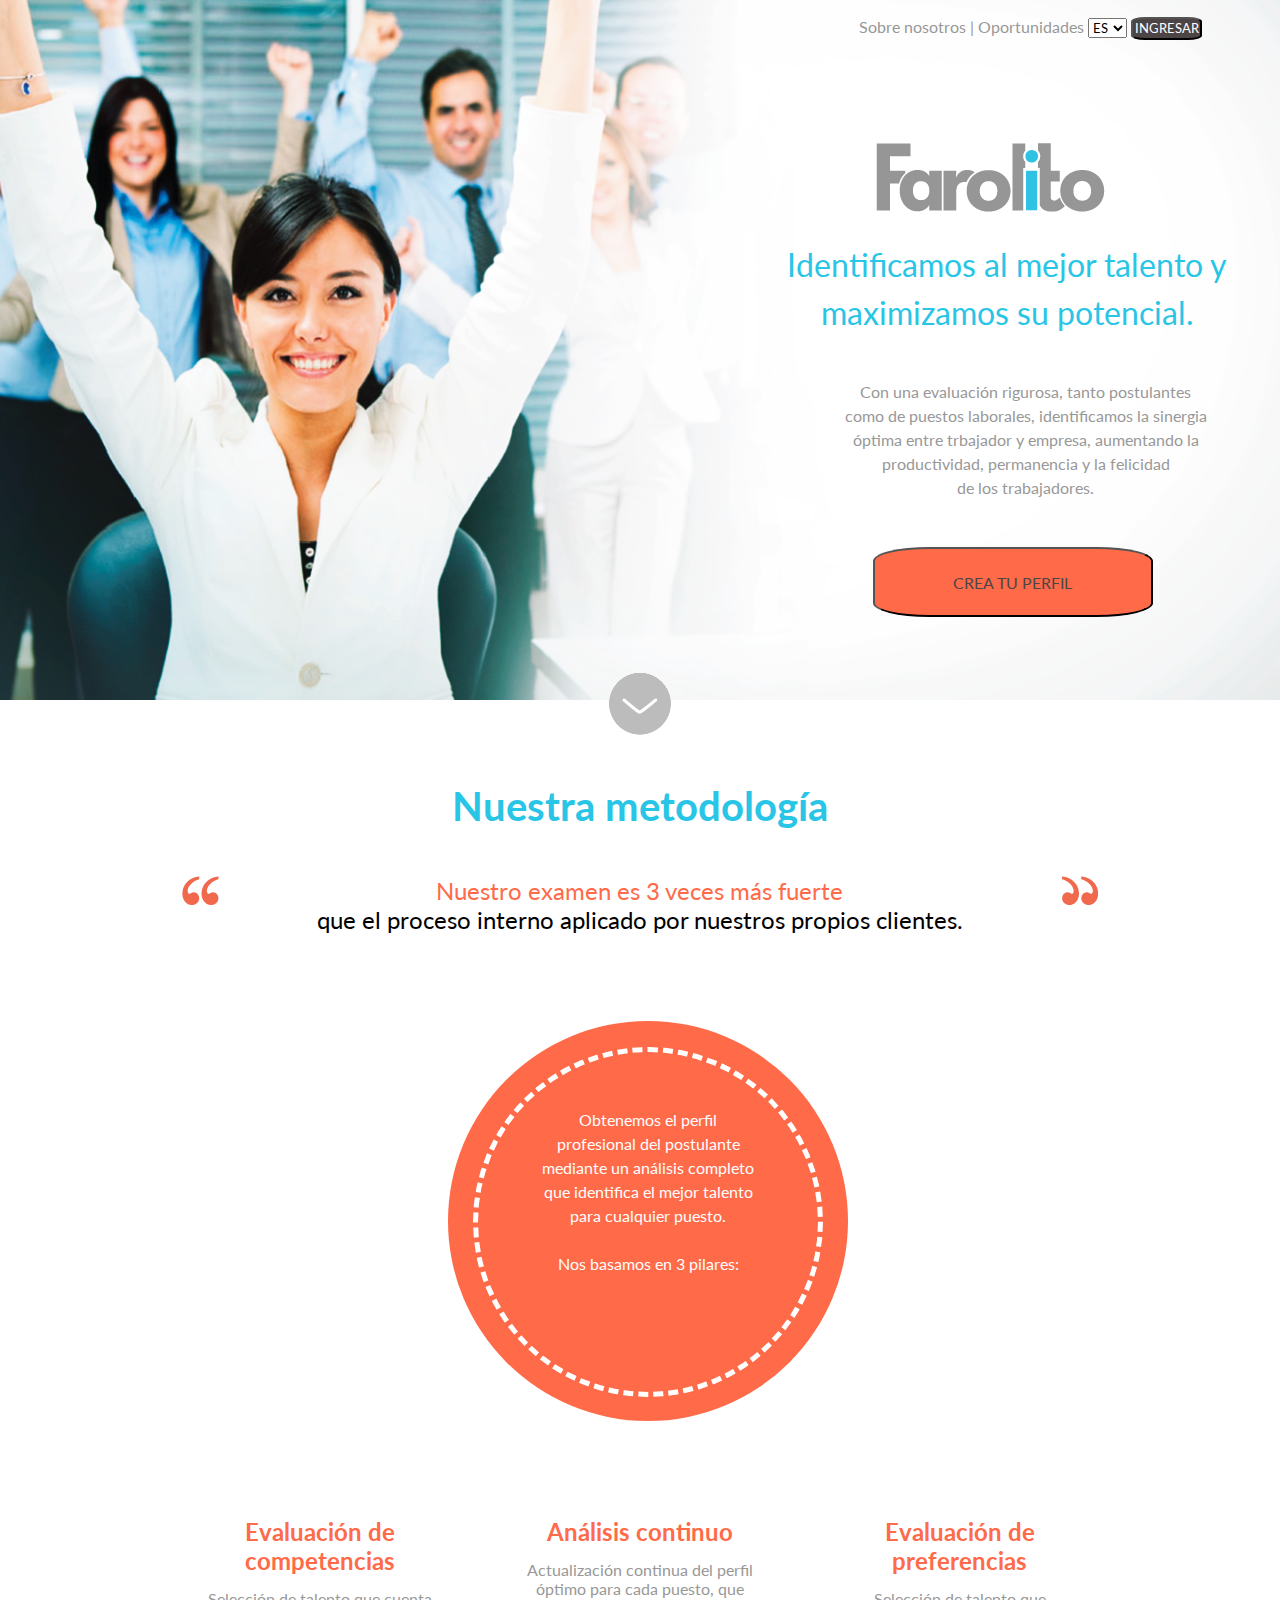
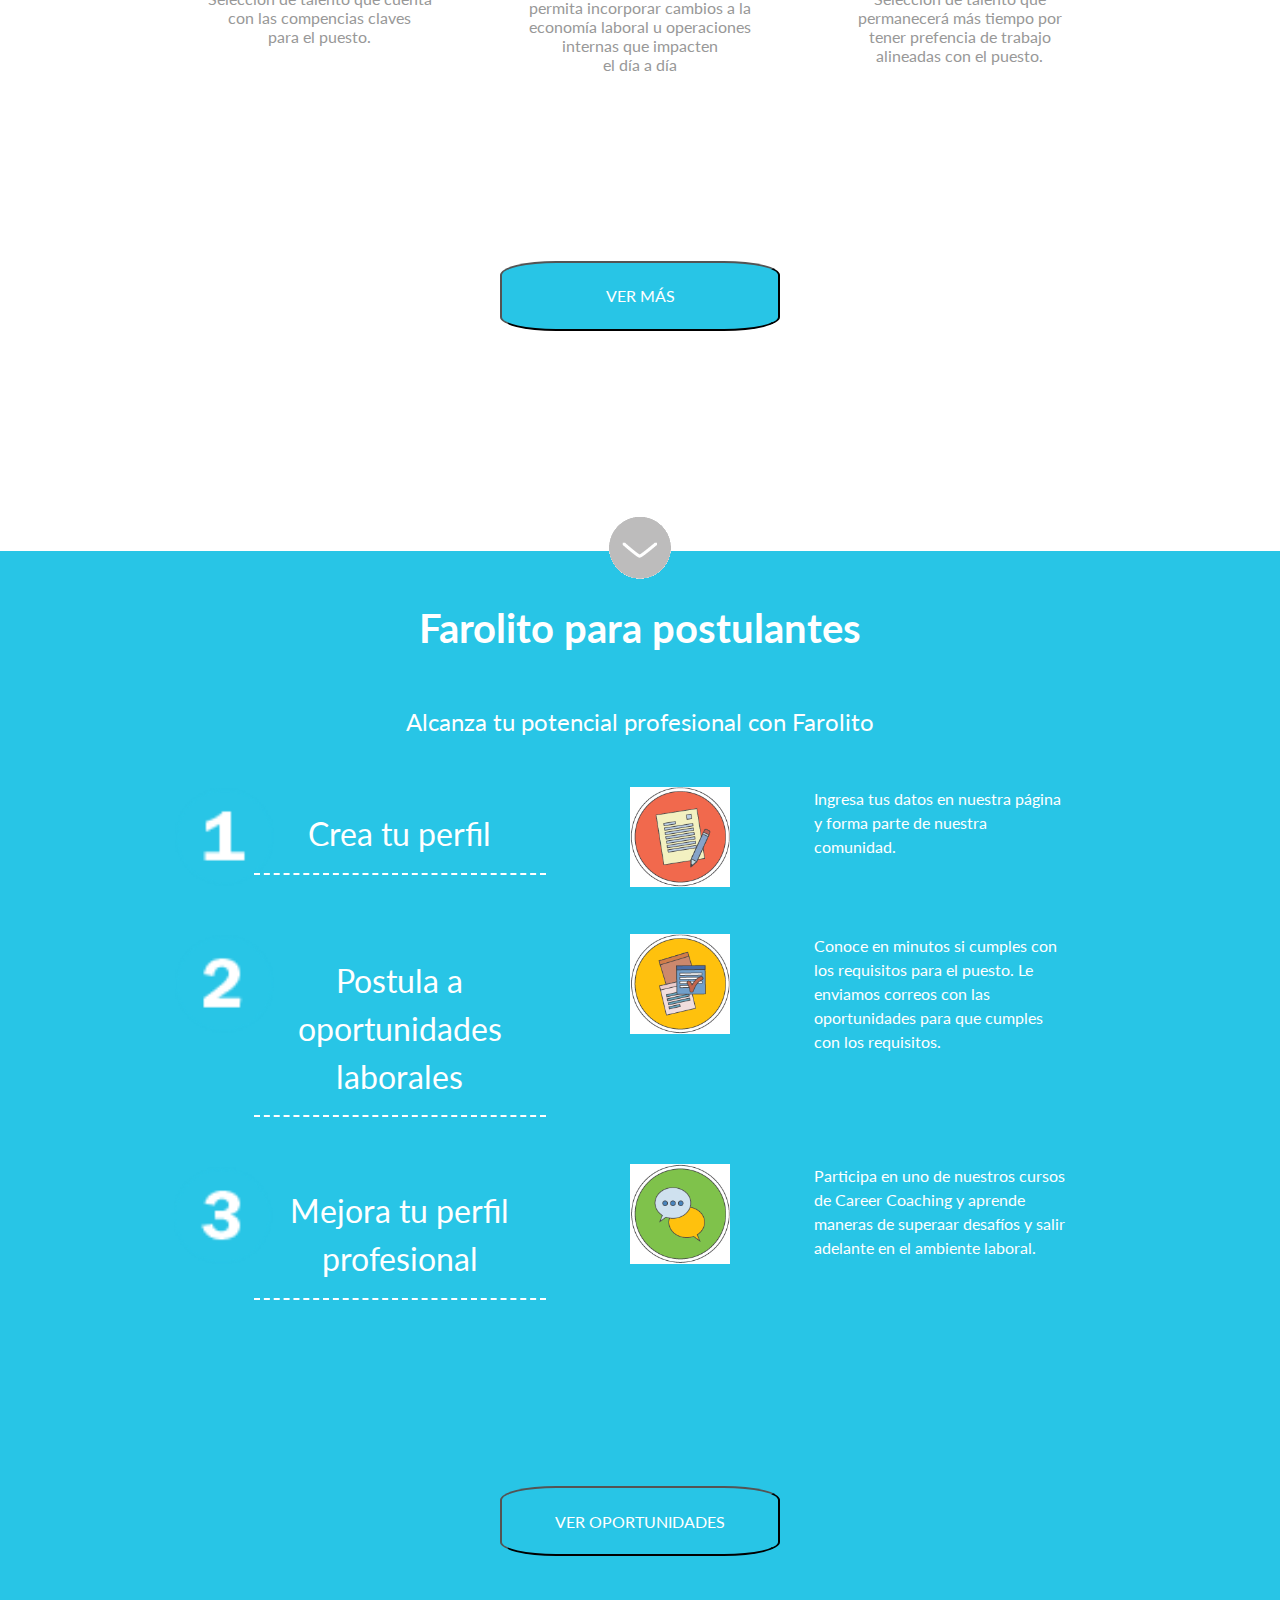
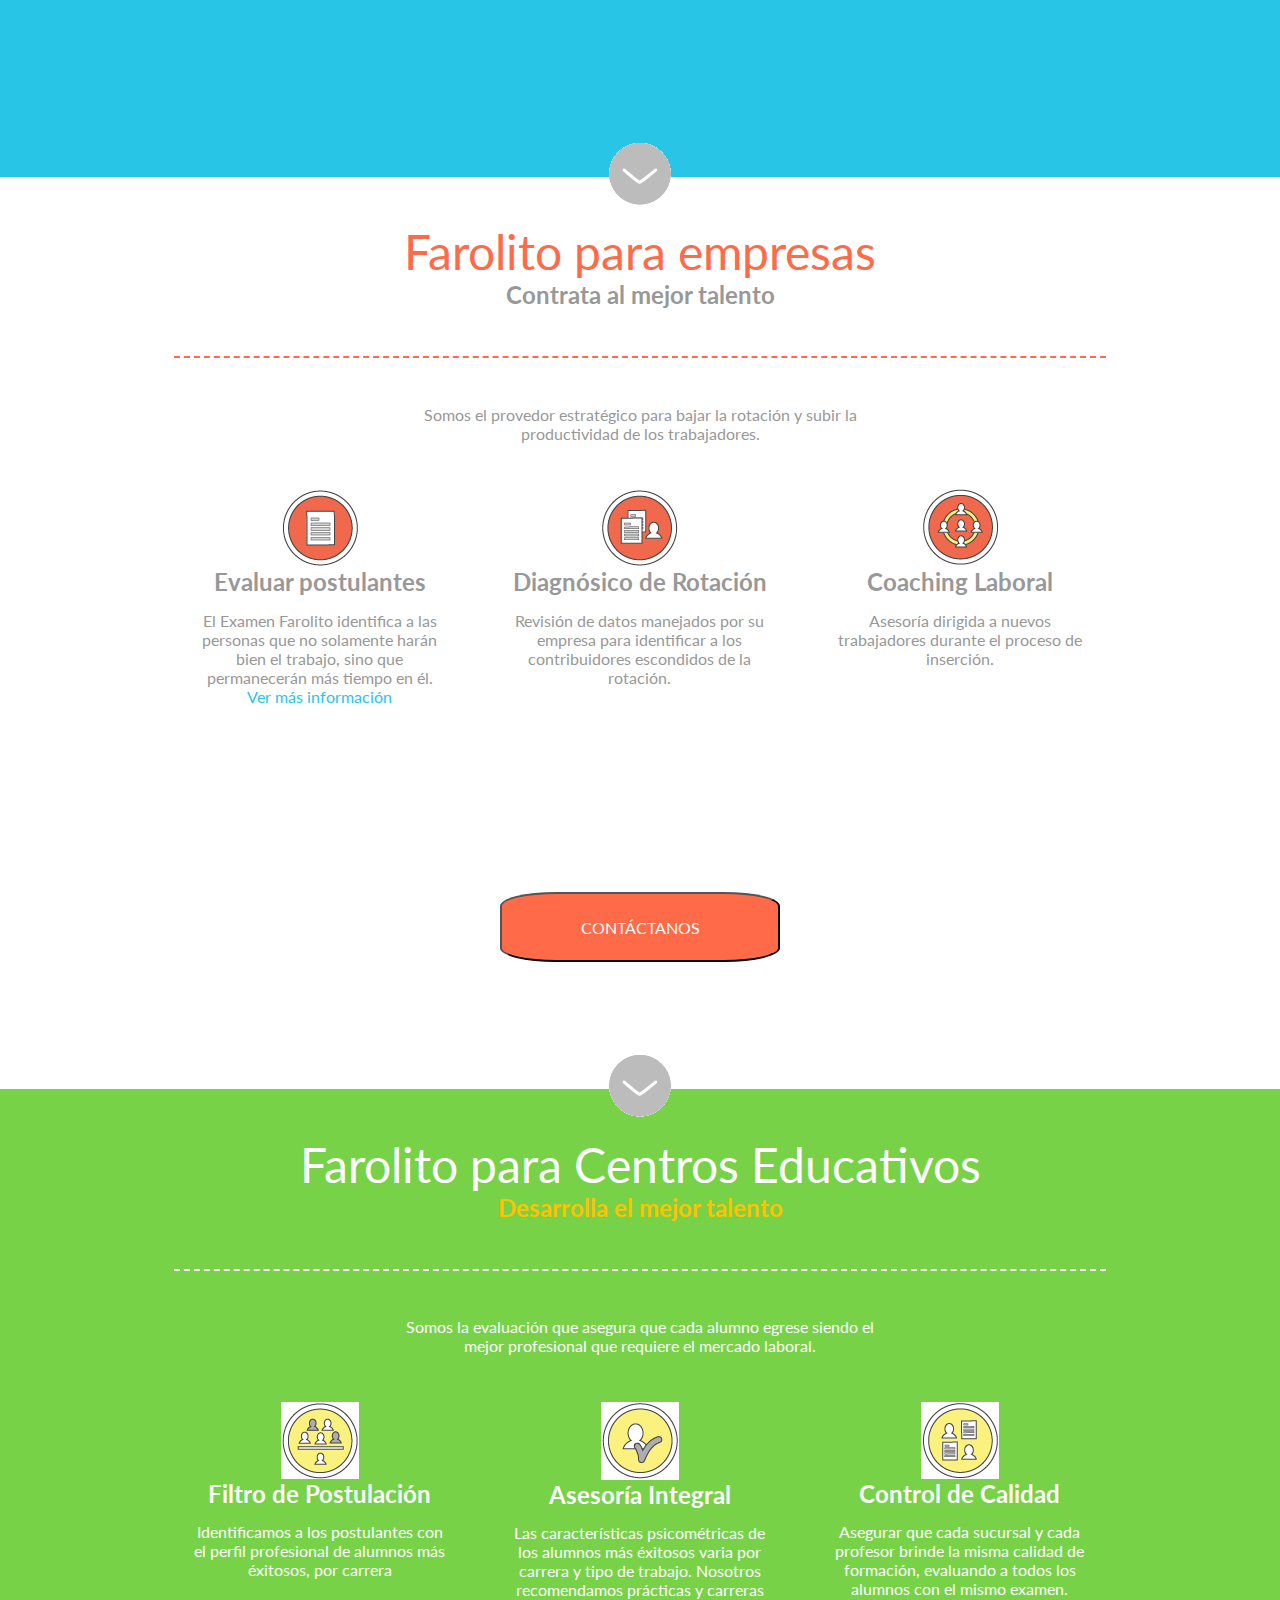
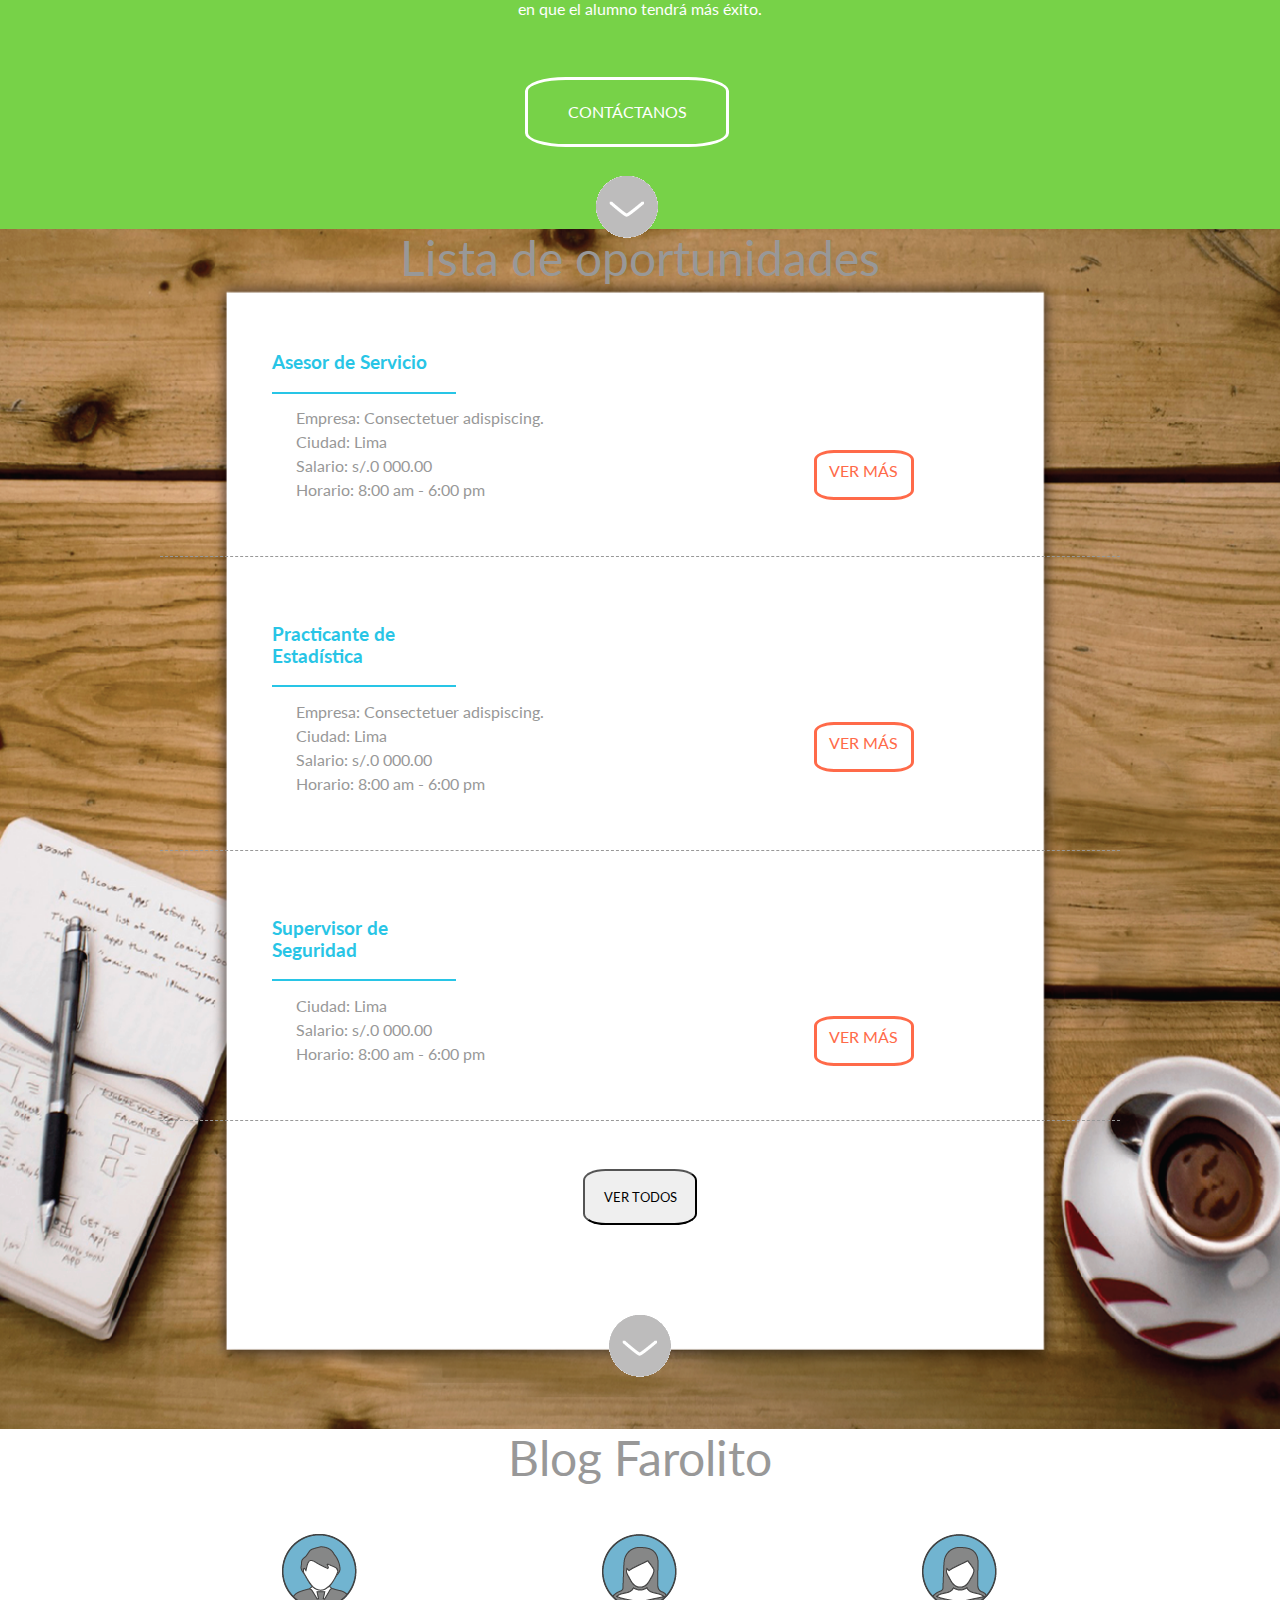
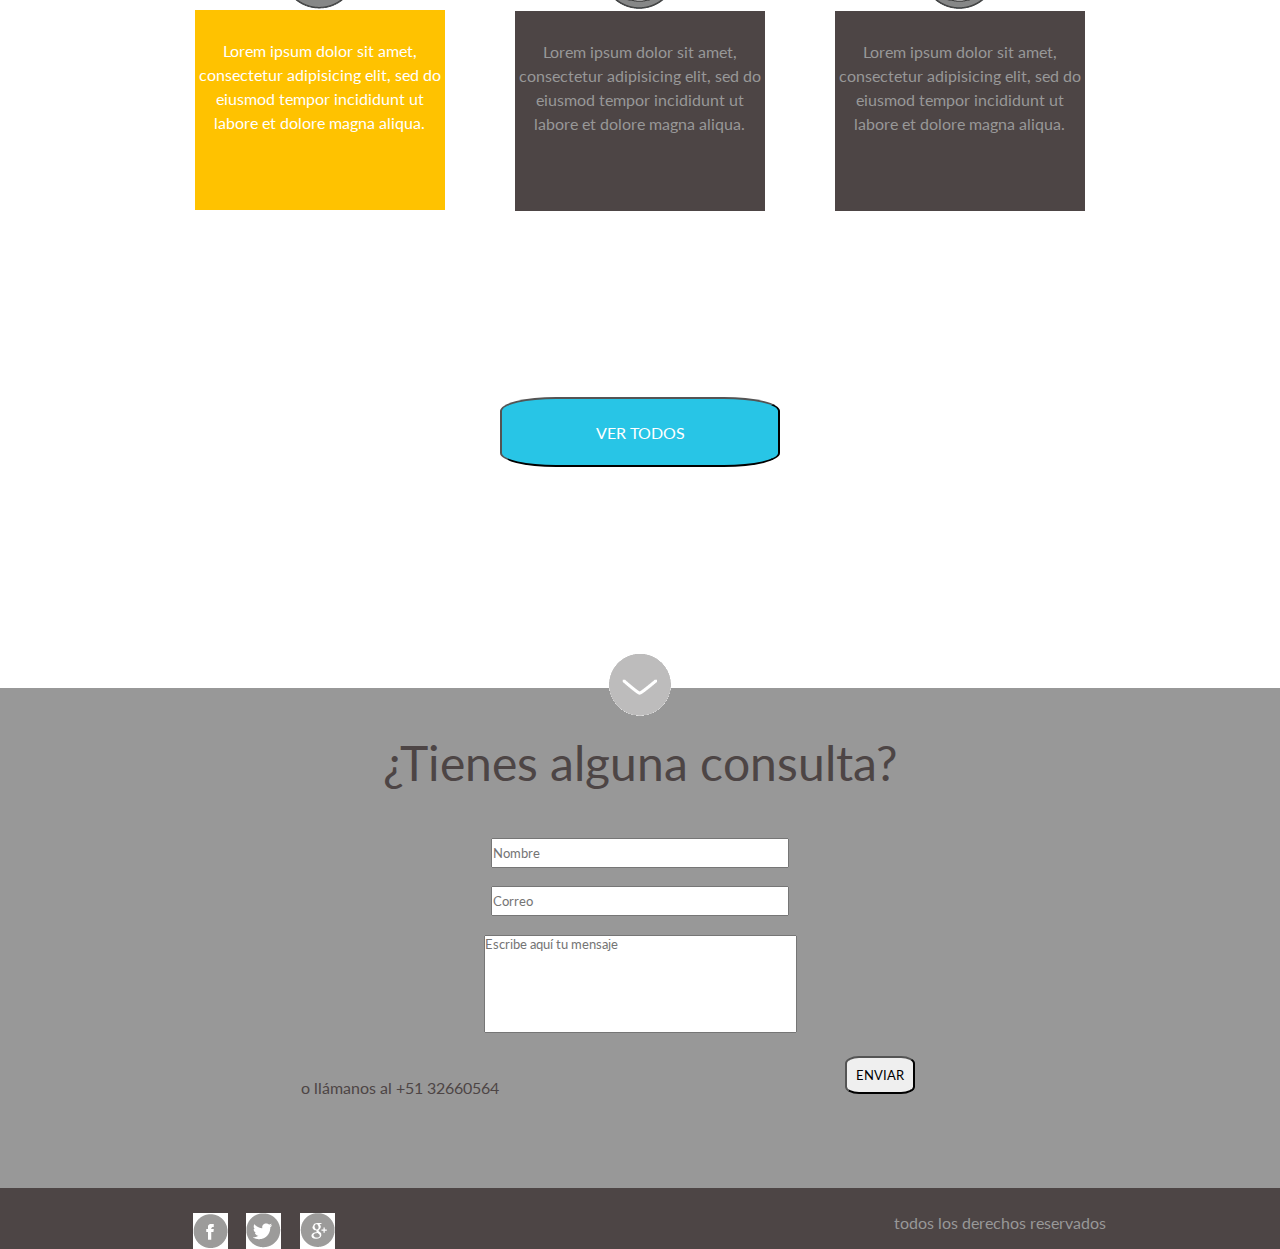
<file: index.html>
<!DOCTYPE html>
<html>
	<head>
		<meta charset="utf-8">
		<title>Farolito</title>
		<link rel="stylesheet" type="text/css" href="css/grid.css">
		<link rel="stylesheet" type="text/css" href="css/common.css">
		<link rel="stylesheet" type="text/css" href="css/index.css">
		<link href='https://fonts.googleapis.com/css?family=Lato' rel='stylesheet' type='text/css'>
	</head>
	<body>
		<header> <!--inicio-->
			<div class="container">
				<div class="row">
					<div class="col-12">
						<nav>
							<ul>
								<li>Sobre nosotros</li>
								<li>&#124</li>
								<li>Oportunidades</li>
								<li>
									<select name="idioma">
										<option>ES</option>
										<option>US</option>
									</select>
								</li>
								<li><button class="botgri">INGRESAR</button></li>
							</ul>
						</nav>
					</div>
				</div>
				<div class="row">  <!-- Logo -->
					<div class="col-12">
						<img class="logo" src="iconos/iconos-20.png">
					</div>
				</div>
				<div class="row">
					<div class="col-12">
						<p class="Celeste pazul alinearheader">Identificamos al mejor talento y <br> maximizamos su potencial.</p>
						<p class="Gris pgris alinearheader">Con una evaluación rigurosa, tanto postulantes <br> como de puestos laborales, identificamos la sinergia <br> óptima entre trbajador y empresa, aumentando la <br> productividad, permanencia y la felicidad <br> de los trabajadores.</p>
					</div>
				</div>
				<div class="row">  <!-- boton crea tu perfil -->
					<div class="col-12">
						<button class="botna"><a class="Grisoscuro" href="#"> CREA TU PERFIL</a></button>
					</div>
				</div>
				<div class="row">  <!-- Flecha -->
					<div class="col-12">
						<img class="flechita" src="iconos/flechita.png" alt="Flechita">
					</div>
				</div>
			</div>
		</header>
		<section> <!--Metodologia-->
			<div class="container">
				<div class="row">
					<div class="col-12">
						<h1 class="Celeste">Nuestra metodología</h1>
					</div>
				</div>
				<div class="row">
					<div class="col-1">
						<img src="iconos/iconos-17.png">
					</div>
					<div class="col-10">
						<p class="metodologia"><span class="Anaranjado">Nuestro examen es 3 veces más fuerte</span> <br> que el proceso interno aplicado por nuestros propios clientes.</p>
					</div>
					<div class="col-1">
						<img src="iconos/iconos-18.png">
					</div>
				</div>
				<div class="row"> <!--circulo-->
					<div class="col-12 circulo">
						<div class="borde">
							<p>Obtenemos el perfil <br> profesional del postulante <br> mediante un análisis completo <br> que identifica el mejor talento <br> para cualquier puesto.</p>
							<br>
							<p>Nos basamos en 3 pilares:</p>
						</div>
					</div>	
				</div>
				<div class="row"> <!--diagrama-->
					<div class="col-4">
						<h2 class="Anaranjado">Evaluación de <br> competencias</h2>
						<p class="Gris">Selección de talento que cuenta <br> con las compencias claves <br> para el puesto.</p>
					</div>
					<div class="col-4">
						<h2 class="Anaranjado">Análisis continuo</h2>
						<p class="Gris">Actualización continua del perfil <br> óptimo para cada puesto, que <br> permita incorporar cambios a la <br> economía laboral u operaciones <br> internas que impacten <br> el día a día</p>
					</div>
					<div class="col-4">
						<h2 class="Anaranjado">Evaluación de <br> preferencias</h2>
						<p class="Gris">Selección de talento que <br> permanecerá más tiempo por <br> tener prefencia de trabajo <br> alineadas con el puesto.</p>
					</div>
				</div>
				<div class="row">
					<div class="col-12">
						<a href="#"><button class="botazu">VER MÁS</button></a>
						<img class="flechita2" src="iconos/flechita.png">
					</div>
				</div>
			</div>
		</section>
		<section class="postulantes"> <!--postulantes-->
			<div class="container">
				<div class="row">
					<div class="col-12">
						<h1>Farolito para postulantes</h1>
						<p class="font2">Alcanza tu potencial profesional con Farolito</p>
					</div>
				</div>
				<div class="row mt5"> <!--Crea tu perfil-->
					<div class="col-1">
						<img class="num" src="iconos/iconos-31.png">
					</div>
					<div class="col-4">
						<p class="rabla font3">Crea tu perfil</p>
					</div>
					<div class="col-3">
						<img class="num" src="iconos/iconos-09.png">
					</div>
					<div class="col-4">
						<p class="izq">Ingresa tus datos en nuestra página <br> y forma parte de nuestra <br> comunidad.</p>
					</div>
				</div>
				<div class="row mt5"> <!--Postula a oportunidades-->
					<div class="col-1">
						<img class="num" src="iconos/iconos-32.png">
					</div>
					<div class="col-4">
						<p class="rabla font3">Postula a <br> oportunidades <br> laborales</p>
					</div>
					<div class="col-3">
						<img class="num" src="iconos/iconos-10.png">
					</div>
					<div class="col-4">
						<p class="izq">Conoce en minutos si cumples con<br> los requisitos para el puesto. Le<br> enviamos correos con las <br> oportunidades para que cumples <br> con los requisitos.</p>
					</div>
				</div>
				<div class="row mt5"> <!--Mejora tu perfil-->
					<div class="col-1">
						<img class="num" src="iconos/iconos-33.png">
					</div>
					<div class="col-4">
						<p class="rabla font3">Mejora tu perfil <br> profesional</p>
					</div>
					<div class="col-3">
						<img class="num" src="iconos/iconos-11.png">
					</div>
					<div class="col-4">
						<p class="izq">Participa en uno de nuestros cursos <br> de Career Coaching y aprende<br> maneras de superaar desafíos y salir <br> adelante en el ambiente laboral.</p>
					</div>
				</div>
				<div class="row">
					<div class="col-12">
						<button class="botazu">VER OPORTUNIDADES</button>
						<img class="flechita2" src="iconos/flechita.png">
					</div>
				</div>
			</div>
		</section>
		<section> <!--Para empresas-->
			<div class="container">
				<div class="row">
					<div class="col-12">
						<p class="Anaranjado font4 pt-5">Farolito para empresas</p>
					</div>
				</div>
				<div class="row">
					<div class="col-12">		
						<h2 class="Gris rana">Contrata al mejor talento</h2>
						<p class="Gris">Somos el provedor estratégico para bajar la rotación y subir la <br> productividad de los trabajadores.	</p>
					</div>
				</div>
				<div class="row mt5"> 
					<div class="col-4"> <!--Evaluar postulantes-->
						<img src="iconos/iconos-03.png">
						<h2 class="Gris">Evaluar postulantes</h2>
						<p class="Gris">El Examen Farolito identifica a las <br> personas que no solamente harán <br> bien el trabajo, sino que <br> permanecerán más tiempo en él.</p>
						<p class="Celeste">Ver más información</p>
					</div>
					<div class="col-4"> <!--Diagnostico rotación-->
						<img src="iconos/iconos-04.png">
						<h2 class="Gris">Diagnósico de Rotación</h2>
						<p class="Gris">Revisión de datos manejados por su<br> empresa para identificar a los <br> contribuidores escondidos de la <br> rotación.</p>
					</div>
					<div class="col-4"> <!--Coaching laboral-->
						<img src="iconos/iconos-05.png">
						<h2 class="Gris">Coaching Laboral</h2>
						<p class="Gris">Asesoría dirigida a nuevos <br> trabajadores durante el proceso de <br> inserción.</p>
					</div>
				</div>
				<div class="row">
					<div class="col-12">
						<a href="#"><button class="botnar">CONTÁCTANOS</button></a>
						<img class="flechita2" src="iconos/flechita.png">
					</div>
				</div>
			</div>
		</section>
		<section class="educativo"> <!--para centros educativos-->
			<div class="container">
				<div class="row">
					<div class="col-12">
						<p class="font4 pt-5">Farolito para Centros Educativos</p>
					</div>
				</div>
				<div class="row">
					<div class="col-12">
						<h2 class="Amarillo raba">Desarrolla el mejor talento</h2>
						<p>Somos la evaluación que asegura que cada alumno egrese siendo el <br> mejor profesional que requiere el mercado laboral.</p>
					</div>
				</div>
				<div class="row mt5">
					<div class="col-4"> <!--filtro de postulacion-->
						<img src="iconos/iconos-06.png">
						<h2>Filtro de Postulación</h2>
						<p>Identificamos a los postulantes con <br> el perfil profesional de alumnos más <br> éxitosos, por carrera</p>
					</div>
					<div class="col-4"> <!--asesoria integral-->
						<img src="iconos/iconos-07.png">
						<h2>Asesoría Integral</h2>
						<p>Las características psicométricas de <br> los alumnos más éxitosos varia por <br> carrera y tipo de trabajo. Nosotros <br> recomendamos prácticas y carreras <br> en que el alumno tendrá más éxito.</p>
					</div>
					<div class="col-4"> <!--control de calidad-->
						<img src="iconos/iconos-08.png">
						<h2>Control de Calidad</h2>
						<p>Asegurar que cada sucursal y cada <br> profesor brinde la misma calidad de<br> formación, evaluando a todos los <br> alumnos con el mismo examen.</p>
					</div>
				</div>
				<div class="row">
					<div class="col-4 botflecha">
						<button class="botbla">CONTÁCTANOS</button>
						<img class="flechita2" src="iconos/flechita.png">
					</div>
				</div>
			</div>
		</section>
		<section class="oportunidades"> <!--lista de oportunidades-->
			<div class="container">
				<div class="row">
					<div class="col-12">
						<p class="Gris font4 pt-10 mb5">Lista de oportunidades</p>
					</div>
				</div>
				<div class="row">
					<div class="col-8"> <!--asesor de servicios-->
						<h3 class="Celeste razu" pd-0>Asesor de Servicio</h3>
						<p class="oferta">Empresa: Consectetuer adispiscing. <br> Ciudad: Lima <br> Salario: s/.0 000.00 <br> Horario: 8:00 am - 6:00 pm</p>
					</div>
					<div class="col-4">
						<p class="cuana">VER MÁS</p>
					</div>
				</div>
				<div class="row">
					<div class="col-12 ragris"></div>
				</div>
				<div class="row">
					<div class="col-8"> <!--practicante-->
						<h3 class="Celeste razu">Practicante de Estadística</h3>
						<p class="oferta">Empresa: Consectetuer adispiscing. <br> Ciudad: Lima <br> Salario: s/.0 000.00 <br> Horario: 8:00 am - 6:00 pm</p>
					</div>
					<div class="col-4">
						<p class="cuana">VER MÁS</p>
					</div>
				</div>
				<div class="row">
					<div class="col-12 ragris"></div>
				</div>
				<div class="row">
					<div class="col-8"> <!--Supervisor-->
						<h3 class="Celeste razu">Supervisor de Seguridad</h3>
						<p class="oferta">Ciudad: Lima <br> Salario: s/.0 000.00 <br> Horario: 8:00 am - 6:00 pm</p>
					</div>
					<div class="col-4">
						<p class="cuana">VER MÁS</p>
					</div>
				</div>
				<div class="row">
					<div class="col-12 ragris"></div>
				</div>
				<div>
					<div class="col-12">
						<button class="mb10">VER TODOS</button>
						<img src="iconos/flechita.png">
					</div>
				</div>
			</div>
		</section>
		<section> <!--blog-->
			<div class="container">
				<div class="row">
					<div class="col-12">
						<p class="Gris font4 pb-5">Blog Farolito</p>
					</div>
				</div>
				<div class="row">
					<div class="col-4">
						<img src="iconos/iconos-22.png" alt="icono22">
						<p class="cuama">Lorem ipsum dolor sit amet, consectetur adipisicing elit, sed do eiusmod
						tempor incididunt ut labore et dolore magna aliqua.</p>
					</div>
					<div class="col-4">
						<img src="iconos/iconos-23.png" alt="icono23">
						<p class="cuagri">Lorem ipsum dolor sit amet, consectetur adipisicing elit, sed do eiusmod
						tempor incididunt ut labore et dolore magna aliqua.</p>
					</div>
					<div class="col-4">
						<img src="iconos/iconos-23.png" alt="icono23">
						<p class="cuagri">Lorem ipsum dolor sit amet, consectetur adipisicing elit, sed do eiusmod
						tempor incididunt ut labore et dolore magna aliqua.</p>
					</div>
				</div>
				<div class="row">
					<div class="col-12">
						<button class="botazu">VER TODOS</button>
						<img class="flechita2" src="iconos/flechita.png">
					</div>
				</div>
			</div>
		</section>
		<section class="consulta"> <!--consulta-->
			<div class="container">
				<div class=row>
					<div class="col-12">
						<p class="font4 pt-5 pb-5">¿Tienes alguna consulta?</p>
					</div>
				</div>
				<div class="row">
					<div class="col-12">
						<form>
							<div>
								<label><input class="mbformulario" type="text" placeholder="Nombre"></label>
							</div>
							<div>
								<labe"> <input class="mbformulario" type="text" placeholder="Correo"></label>
							</div>
							<div>	
								<label> <textarea rows="6" cols="40" placeholder="Escribe aquí tu mensaje"></textarea></label>
							</div>
						</form>
					</div>
				</div>
				<div class="row">
					<div class="col-6">
						<p class="mt10">o llámanos al +51 32660564</p>
					</div>
					<div class="col-6">
						<button class="mt5 izq">ENVIAR</button>
					</div>
				</div>	
			</div>
		</section>
		<footer> 
			<div class="container">
				<div class="row">
					<div class="col-12">
						<div class="izq">
							<img class="redes" src="iconos/iconos-12.png">
							<img class="redes" src="iconos/iconos-13.png">
							<img class="redes" src="iconos/iconos-14.png">
						</div>
						<p class="der">todos los derechos reservados</p>	
					</div>
				</div>
			</div>
		</footer>
	</body>
</html>
</file>
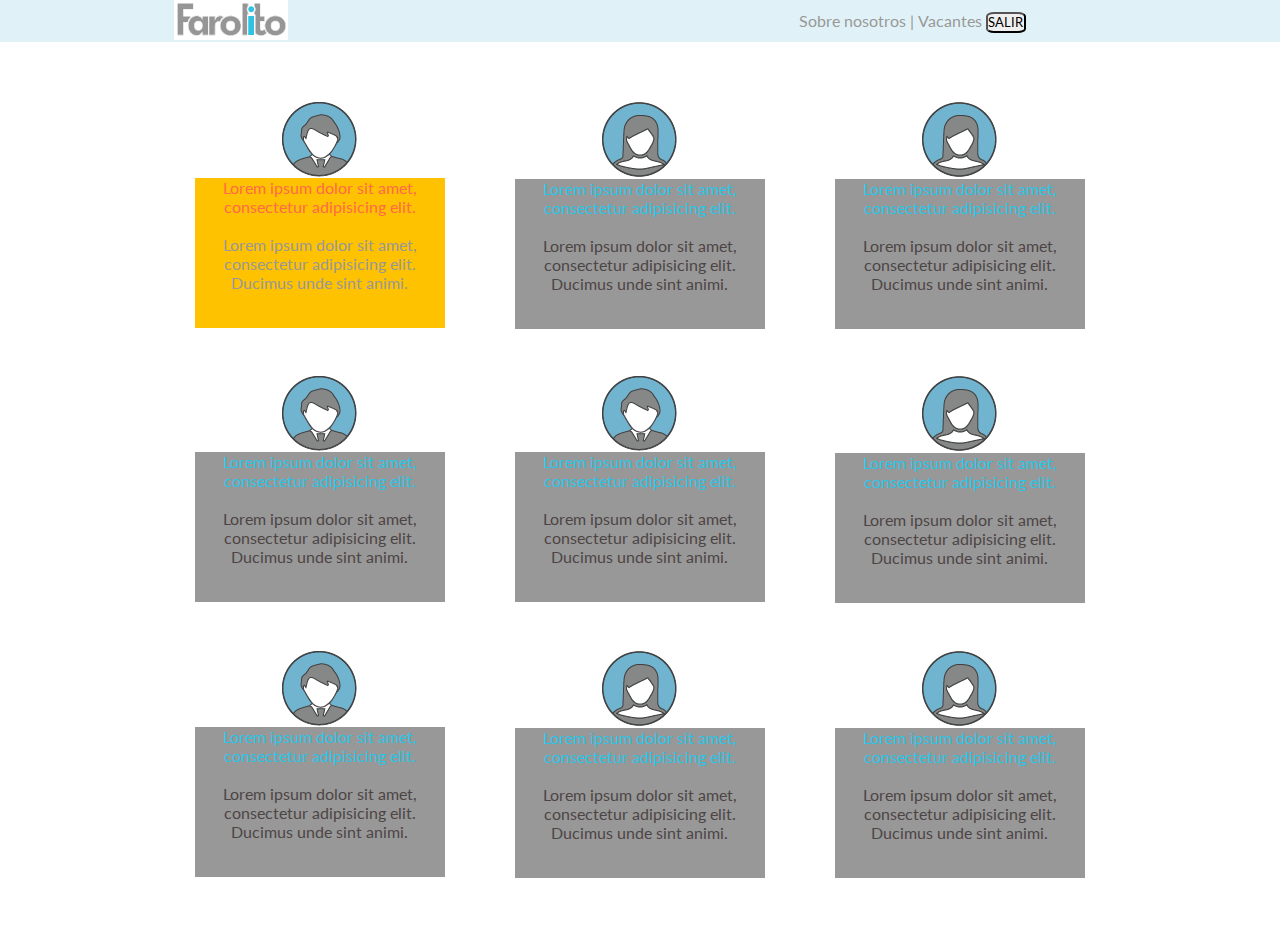
<file: blog.html>
<!DOCTYPE html>
	<html>
	<head>
		<meta charset="utf-8">
		<title></title>
		<link rel="stylesheet" type="text/css" href="css/grid.css">
		<link rel="stylesheet" type="text/css" href="css/common.css">
		<link rel="stylesheet" type="text/css" href="css/blog.css">
		<link href='https://fonts.googleapis.com/css?family=Lato' rel='stylesheet' type='text/css'>
	</head>
	<body>
		<header class="azulheader">
			<div class="container">
				<div class="row">
					<div class="col-6">
						<img class="logofarolito" src="iconos/iconos-21.png" alt="icono">
					</div>
					<div class="col-6">
						<nav>
							<ul class="ultodos">
								<li class="iltodos">Sobre nosotros</li>
								<li class="iltodos">&#124</li>
								<li class="iltodos">Vacantes</li>
								<li class="iltodos">
									<a href="#"><button>SALIR</button></a>
								</li>
							</ul>
						</nav>
					</div>
				</div>
			</div>
		</header>
		<section>
			<div class="container">
				<div class="row mt5 mb5">
					<div class="col-4">
						<img src="iconos/iconos-22.png">
						<div class="cuaama">
							<p class="Anaranjado">Lorem ipsum dolor sit amet, consectetur adipisicing elit.</p>
							<br>
							<p class="Gris">Lorem ipsum dolor sit amet, <br> consectetur adipisicing elit. <br> Ducimus unde sint animi.</p>
						</div>
					</div>
					<div class="col-4">
						<img src="iconos/iconos-23.png">
						<div class="cuagri">
							<p class="Celeste">Lorem ipsum dolor sit amet, consectetur adipisicing elit.</p>
							<br>
							<p class="Grisoscuro">Lorem ipsum dolor sit amet, <br> consectetur adipisicing elit. <br>Ducimus unde sint animi.</p>
						</div>
					</div>
					<div class="col-4">
						<img src="iconos/iconos-23.png">
						<div class="cuagri">
							<p class="Celeste">Lorem ipsum dolor sit amet, consectetur adipisicing elit.</p>
							<br>
							<p class="Grisoscuro">Lorem ipsum dolor sit amet, <br> consectetur adipisicing elit. <br>Ducimus unde sint animi.</p>
						</div>
					</div>
				</div>
				<div class="row mt5 mb5">
					<div class="col-4">
						<img src="iconos/iconos-22.png">
						<div class="cuagri">
							<p class="Celeste">Lorem ipsum dolor sit amet, consectetur adipisicing elit.</p>
							<br>
							<p class="Grisoscuro">Lorem ipsum dolor sit amet, <br> consectetur adipisicing elit. <br>Ducimus unde sint animi.</p>
						</div>
					</div>
					<div class="col-4">
						<img src="iconos/iconos-22.png">
						<div class="cuagri">
							<p class="Celeste">Lorem ipsum dolor sit amet, consectetur adipisicing elit.</p>
							<br>
							<p class="Grisoscuro">Lorem ipsum dolor sit amet, <br> consectetur adipisicing elit. <br>Ducimus unde sint animi.</p>
						</div>
					</div>
					<div class="col-4">
						<img src="iconos/iconos-23.png">
						<div class="cuagri">
							<p class="Celeste">Lorem ipsum dolor sit amet, consectetur adipisicing elit.</p>
							<br>
							<p class="Grisoscuro">Lorem ipsum dolor sit amet, <br> consectetur adipisicing elit. <br>Ducimus unde sint animi.</p>
						</div>
					</div>
				</div>
				<div class="row mt5 mb5">
					<div class="col-4">
						<img src="iconos/iconos-22.png">
						<div class="cuagri">
							<p class="Celeste">Lorem ipsum dolor sit amet, consectetur adipisicing elit.</p>
							<br>
							<p class="Grisoscuro">Lorem ipsum dolor sit amet, <br> consectetur adipisicing elit. <br>Ducimus unde sint animi.</p>
						</div>
					</div>
					<div class="col-4">
						<img src="iconos/iconos-23.png">
						<div class="cuagri">
							<p class="Celeste">Lorem ipsum dolor sit amet, consectetur adipisicing elit.</p>
							<br>
							<p class="Grisoscuro">Lorem ipsum dolor sit amet, <br> consectetur adipisicing elit. <br>Ducimus unde sint animi.</p>
						</div>
					</div>
					<div class="col-4">
						<img src="iconos/iconos-23.png">
						<div class="cuagri">
							<p class="Celeste">Lorem ipsum dolor sit amet, consectetur adipisicing elit.</p>
							<br>
							<p class="Grisoscuro">Lorem ipsum dolor sit amet, <br> consectetur adipisicing elit. <br>Ducimus unde sint animi.</p>
						</div>
					</div>
				</div>
			</div>
		</section>
	</body>
</html>
</file>
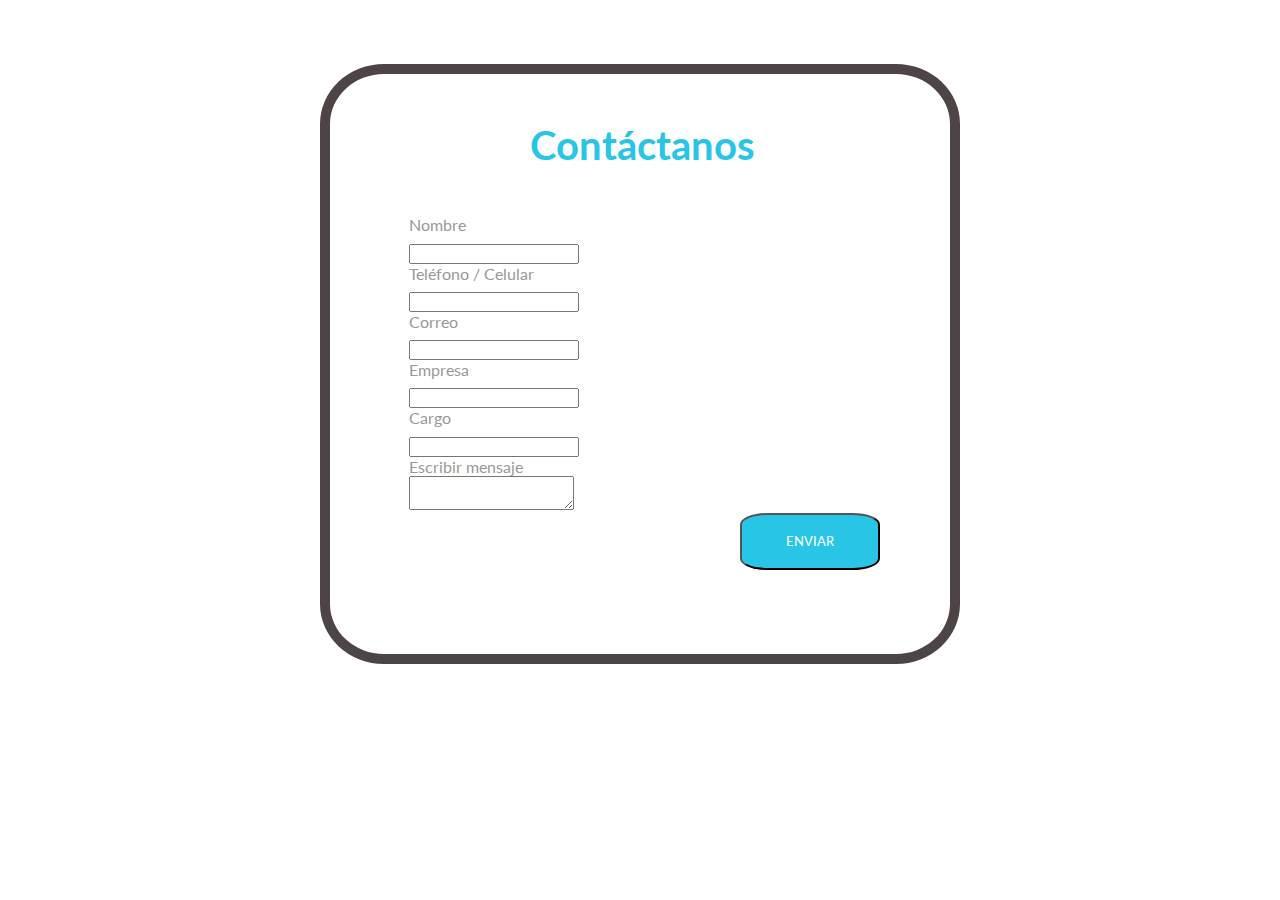
<file: contacto-empresa.html>
<!DOCTYPE html>
<html>
	<head>
		<meta charset="utf-8">
		<title></title>
		<link rel="stylesheet" type="text/css" href="css/grid.css">
		<link rel="stylesheet" type="text/css" href="css/common.css">
		<link rel="stylesheet" type="text/css" href="css/contacto.css">
		<link href='https://fonts.googleapis.com/css?family=Lato' rel='stylesheet' type='text/css'>
	</head>
	<body>
		<section class="cuadro">
			<div class="container">
				<div class="row">
					<div class="col-12 ">
						<h4 class="Celeste">Contáctanos</h4>
					</div>
				</div>
				<div class="row">
					<div class="col-12">
						<label>Nombre</label> <br>
						<input type="text">
					</div>
				</div>
				<div class="row">
					<div class="col-12">
						<label>Teléfono / Celular</label> <br>
						<input type="text">
					</div>
				</div>
				<div class="row">
					<div class="col-12">
						<label>Correo</label> <br>
						<input type="text">
					</div>
				</div>
				<div class="row">
					<div class="col-12">
						<label>Empresa</label> <br>
						<input type="text">
					</div>
				</div>
				<div class="row">
					<div class="col-12">
						<label>Cargo</label> <br>
						<input type="text">
					</div>
				</div>
				<div class="row">
					<div class="col-12">
						<label>Escribir mensaje</label> <br>
						<textarea></textarea>
					</div>
				</div>
				<div class="row">
					<div class="col-12">
						<button type="submit" class="botazu">ENVIAR</button>
					</div>
				</div>
				<br>
			</div>
		</section>
	</body>
</html>
</file>
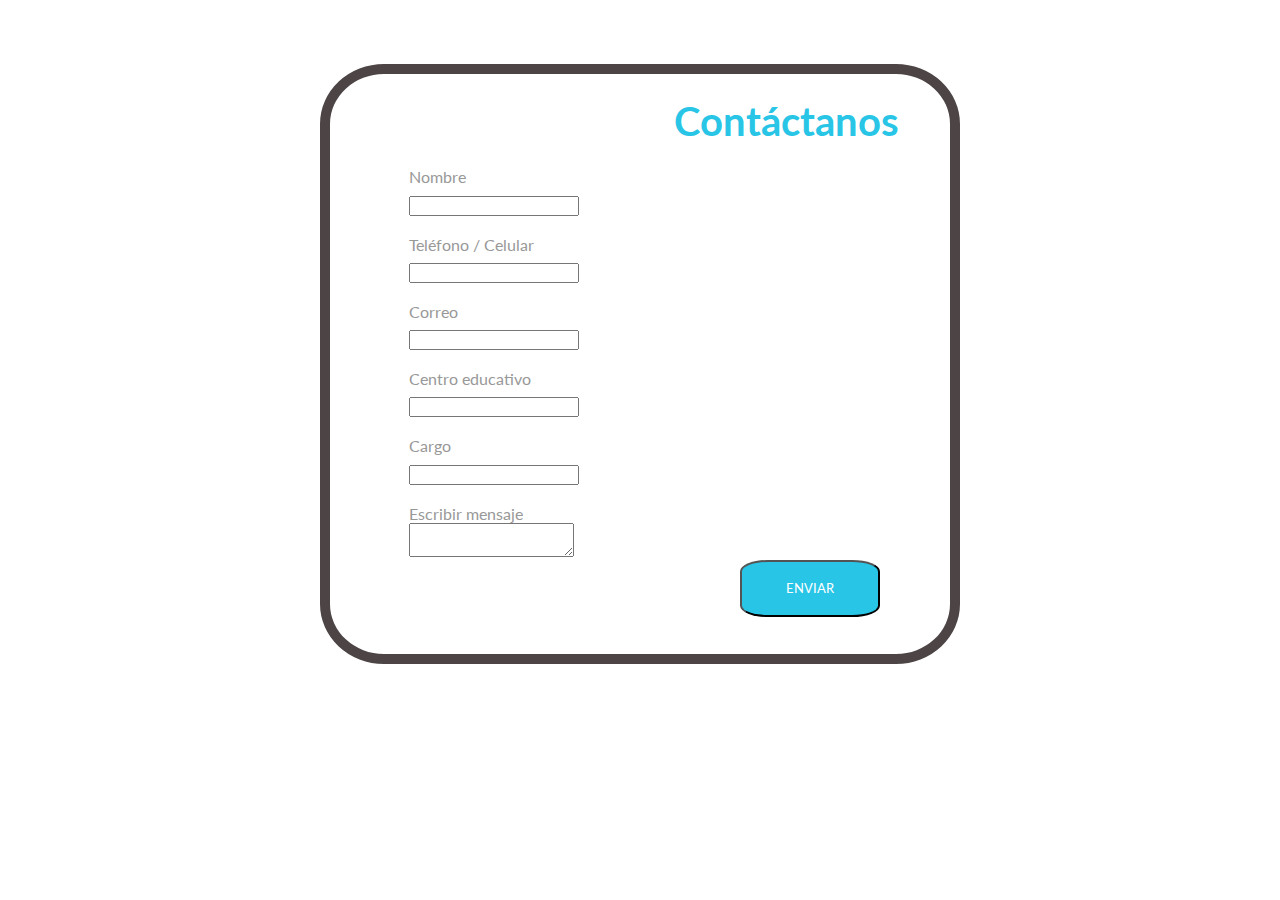
<file: contacto.html>
<!DOCTYPE html>
<html>
	<head>
		<meta charset="utf-8">
		<title></title>
		<link rel="stylesheet" type="text/css" href="css/grid.css">
		<link rel="stylesheet" type="text/css" href="css/common.css">
		<link rel="stylesheet" type="text/css" href="css/contacto.css">
		<link href='https://fonts.googleapis.com/css?family=Lato' rel='stylesheet' type='text/css'>
	</head>
	<body>
		<section class="cuadro">
			<div class="container">
				<div class="row">
					<div class="col-3"></div>
					<div class="col-6">
						<h4 class="Celeste">Contáctanos</h4>
					</div>
					<div class="col-3"></div>
				</div>
				<div class="row">
					<div class="col-12">
						<label>Nombre</label> <br>
						<input type="text">
					</div>
				</div>
				<br>
				<div class="row">
					<div class="col-12">
						<label>Teléfono / Celular</label> <br>
						<input type="text">
					</div>
				</div>
				<br>
				<div class="row">
					<div class="col-12">
						<label>Correo</label> <br>
						<input type="text">
					</div>
				</div>
				<br>
				<div class="row">
					<div class="col-12">
						<label>Centro educativo</label> <br>
						<input type="text">
					</div>
				</div>
				<br>
				<div class="row">
					<div class="col-12">
						<label>Cargo</label> <br>
						<input type="text">
					</div>
				</div>
				<br>
				<div class="row">
					<div class="col-12">
						<label>Escribir mensaje</label> <br>
						<textarea></textarea>
					</div>
				</div>
				<div class="row">
					<div class="col-12">
						<button type="submit" class="botazu">ENVIAR</button>
					</div>
				</div>
				<br>
			</div>
		</section>
	</body>
</html>
</file>
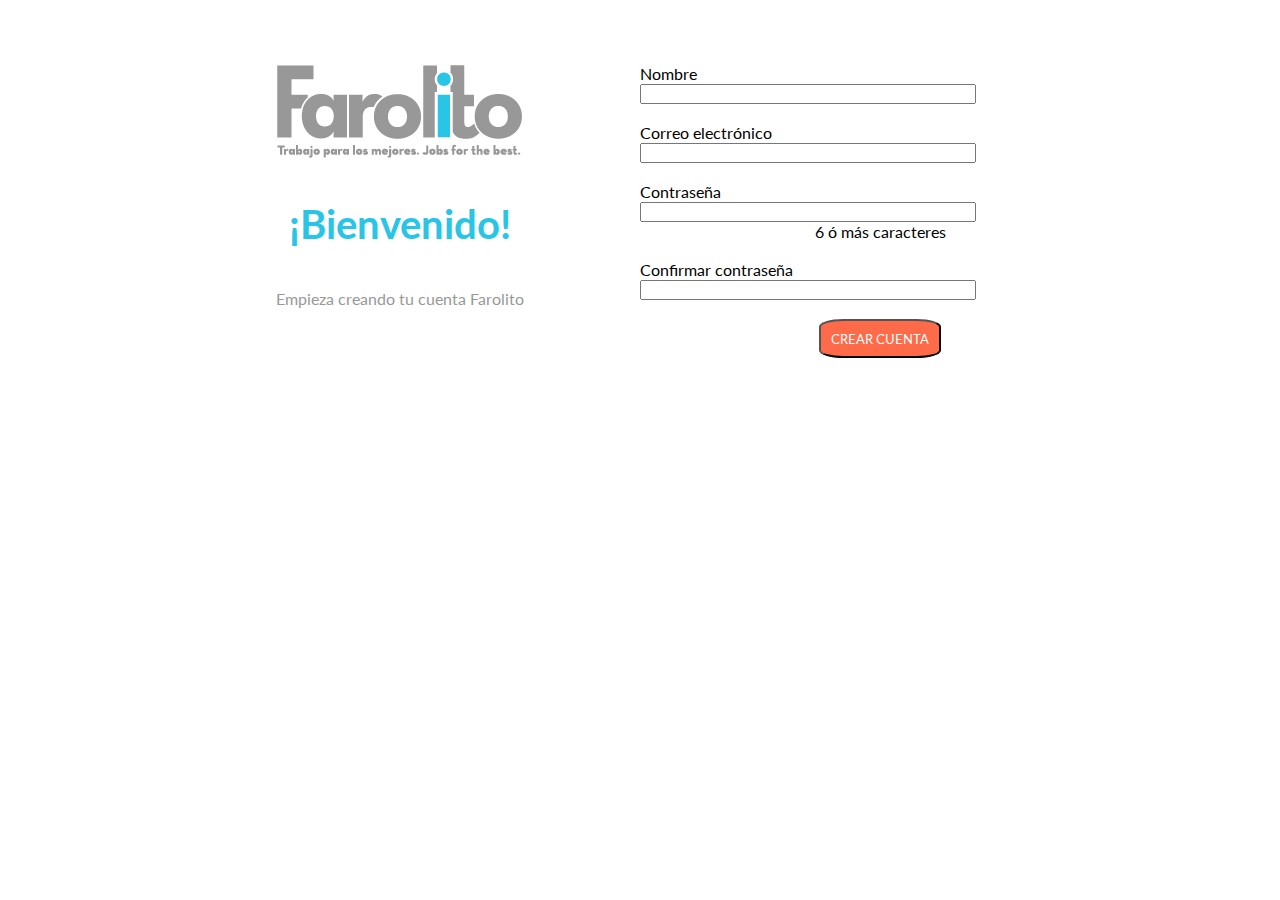
<file: crear cuenta.html>
<!DOCTYPE html>
<html>
	<head>
		<meta charset="utf-8"
		<title></title>
		<link rel="stylesheet" type="text/css" href="css/grid.css">
		<link rel="stylesheet" type="text/css" href="css/common.css">
		<link rel="stylesheet" type="text/css" href="css/crear cuenta.css">
		<link href='https://fonts.googleapis.com/css?family=Lato' rel='stylesheet' type='text/css'>
	</head>
	<body>
		<section>
			<div class="container cuadro">
				<div class="row">
					<div class="col-6">
						<img src="iconos/logo-slogan.png">
						<br>
						<h1 class="Celeste">¡Bienvenido!</h1>
						<br>
						<p class="Gris">Empieza creando tu cuenta Farolito</p>
					</div>
					<div class="col-6">
						<div class="row">
							<label>Nombre</label> <br>
							<input type="text">
						</div>
						<br>
						<div class="row">
							<label>Correo electrónico</label> <br>
							<input type="text">
						</div>
						<br>
						<div class="row">
							<label>Contraseña</label> <br>
							<input type="text">
							<p>6 ó más caracteres</p>
						</div>
						<br>
						<div class="row">
							<label>Confirmar contraseña</label> <br>
							<input type="text">
						</div>
						<br>
						<div class="row">
							<button class="botana">CREAR CUENTA</button>
						</div>
					</div>
				</div>
			</div>
		</section>
	</body>
</html>
</file>
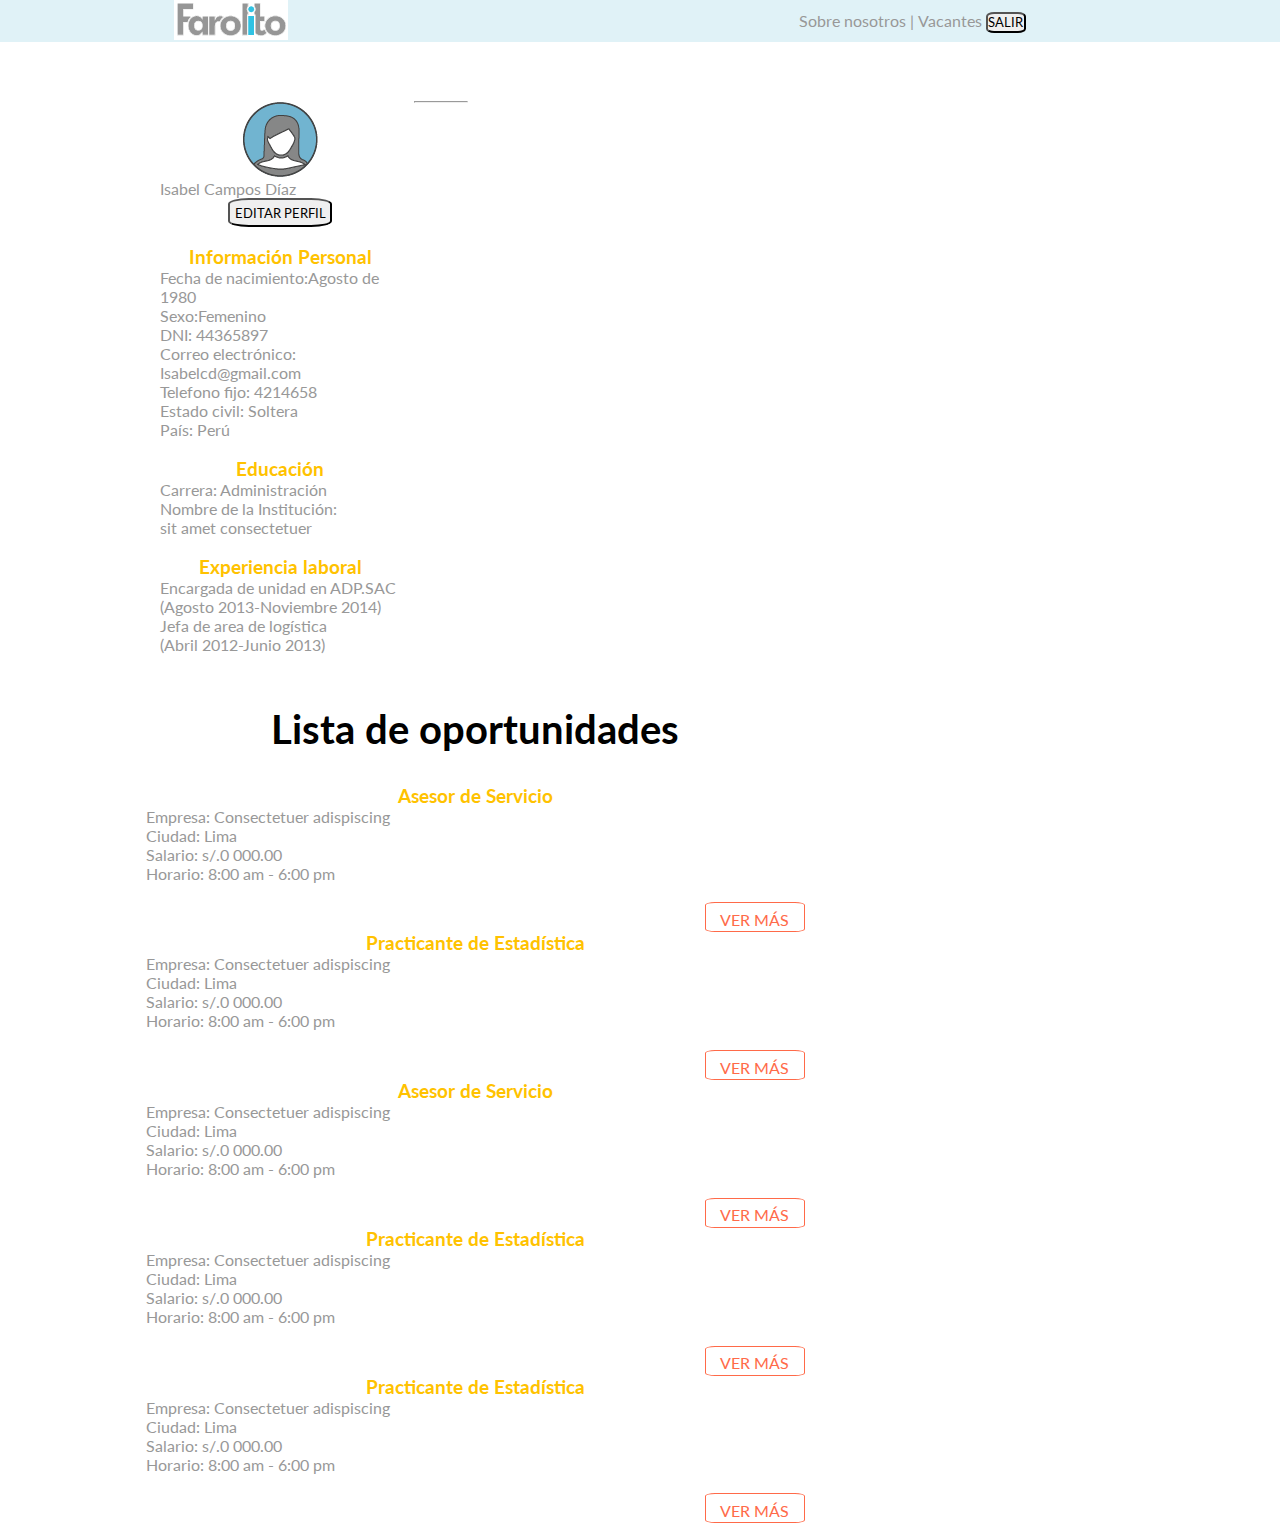
<file: todas vacantes.html>
<!DOCTYPE html>
	<html>
	<head>
		<meta charset="utf-8">
		<title></title>
		<link rel="stylesheet" type="text/css" href="css/grid.css">
		<link rel="stylesheet" type="text/css" href="css/common.css">
		<link rel="stylesheet" type="text/css" href="css/todas vacantes.css">
		<link href='https://fonts.googleapis.com/css?family=Lato' rel='stylesheet' type='text/css'>
	</head>
	<body>
		<header class="azulheader">
			<div class="container">
				<div class="row">
					<div class="col-6">
						<img class="logofarolito" src="iconos/iconos-21.png" alt="icono">
					</div>
					<div class="col-6">
						<nav>
							<ul class="ultodos">
								<li class="iltodos">Sobre nosotros</li>
								<li class="iltodos">&#124</li>
								<li class="iltodos">Vacantes</li>
								<li class="iltodos">
									<a href="#"><button>SALIR</button></a>
								</li>
							</ul>
						</nav>
					</div>
				</div>
			</div>
		</header>
		<section>
			<div class="container">
				<div class="row">
					<div class="col-3">
						<div class="row"> <!--perfil-->
							<img src="iconos/iconos-23.png">
							<p>Isabel Campos Díaz</p>
							<button>EDITAR PERFIL</button>
						</div>
						<br>
						<div class="row">
							<h3>Información Personal</h3>
							<p>Fecha de nacimiento:Agosto de 1980</p>
							<p>Sexo:Femenino</p>
							<p>DNI: 44365897</p>
							<p>Correo electrónico: Isabelcd@gmail.com</p>
							<p>Telefono fijo: 4214658</p>
							<p>Estado civil: Soltera</p>
							<p>País: Perú</p>
						</div>
						<br>
						<div class="row">
							<h3>Educación</h3>
							<p>Carrera: Administración</p>
							<p>Nombre de la Institución: <br>sit amet consectetuer</p>
						</div>
						<br>
						<div class="row">
							<h3>Experiencia laboral</h3>
							<p>Encargada de unidad en ADP.SAC <br> (Agosto 2013-Noviembre 2014)</p>
							<p>Jefa de area de logística <br> (Abril 2012-Junio 2013)</p>
						</div>
						<br>
					</div>
					<div class="row">
						<div class="col-1">
							<hr>
						</div>
					</div>
					<div class="row">
						<div class="col-8">
							<h1>Lista de oportunidades</h1>
								<div class="row">
									<h3>Asesor de Servicio</h3>
							<p>Empresa: Consectetuer adispiscing</p>
							<p>Ciudad: Lima</p>
							<p>Salario: s/.0 000.00 </p>
							<p>Horario: 8:00 am - 6:00 pm</p>
							<p class="ver">VER MÁS</p>
						</div>
						<div class="row">
							<h3>Practicante de Estadística</h3>
							<p>Empresa: Consectetuer adispiscing</p>
							<p>Ciudad: Lima</p>
							<p>Salario: s/.0 000.00 </p>
							<p>Horario: 8:00 am - 6:00 pm</p>
							<p class="ver">VER MÁS</p>
						</div>
						<div class="row">
							<h3>Asesor de Servicio</h3>
							<p>Empresa: Consectetuer adispiscing</p>
							<p>Ciudad: Lima</p>
							<p>Salario: s/.0 000.00 </p>
							<p>Horario: 8:00 am - 6:00 pm</p>
							<p class="ver">VER MÁS</p>
						</div>
						<div class="row">
							<h3>Practicante de Estadística</h3>
							<p>Empresa: Consectetuer adispiscing</p>
							<p>Ciudad: Lima</p>
							<p>Salario: s/.0 000.00 </p>
							<p>Horario: 8:00 am - 6:00 pm</p>
							<p class="ver">VER MÁS</p>
						</div>
						<div class="row">
							<h3>Practicante de Estadística</h3>
							<p>Empresa: Consectetuer adispiscing</p>
							<p>Ciudad: Lima</p>
							<p>Salario: s/.0 000.00 </p>
							<p>Horario: 8:00 am - 6:00 pm</p>
							<p class="ver">VER MÁS</p>
						</div>
					</div>
				</div>	
			</div>
		</div>	
		</section>
	</body>
</html>
</file>
<file: css/grid.css>
/* GLOBAL */
* {
  box-sizing: border-box;
  margin: 0;
  padding: 0;
 }

.text-center {
	text-align: center;
}

.text-right {
	text-align: right;
}

/* Grid system */

.container {
	width: 960px;
	padding-left: 14px; 
	padding-right: 14px;
	margin: 0px auto;
	position: relative;
}

.row {
	margin-left: -14px;
	margin-right: -14px;
}

.row:before, .row:after{
  content: " ";
  display: table;
}

.row:after {
  clear: both;
}

[class*="col-"] {
	min-height: 7px;
	padding: 0 14px;
	float: left;
}

.col-1 {
	/* (1 / 12) x 100 */
	width: 8.333333%;
} 

.col-2 {
	/* (2 / 12) x 100 */
	width: 16.666667%;
} 

.col-3 {
	/* (3 / 12) x 100 */
	width: 25%;
} 

.col-4 {
	/* (4 / 12) x 100 */
	width: 33.333333%;
}

.col-5 {
	/* (5 / 12) x 100 */
	width: 41.666667%;
}

.col-6 {
	/* (6 / 12) x 100 */
	width: 50%;
} 

.col-7 {
	/* (7 / 12) x 100 */
	width: 58.333333%;
}

.col-8 {
	/* (8 / 12) x 100 */
	width: 66.666667%;
}

.col-9 {
	/* (9 / 12) x 100 */
	width: 75%;
}

.col-10 {
	/* (10 / 12) x 100 */
	width: 83.333333%;
}

.col-11 {
	/* (11 / 12) x 100 */
	width: 91.666667%;
}

.col-12 {
	/* (12 / 12) x 100 */
	width: 100%;
}
</file>
<file: css/common.css>
/* Enlaces */
a{
	text-decoration: none;
}
/* Background */
.azulheader{
	background-color: #E0F2F7;
	height: 42px;
}

/* Header */
.ultodos{
	list-style-type: none;
	float: right;
	margin-right: 18%;
}
.iltodos{
	display: inline-block;
	color: #989898;
	margin-top: 5%;
	margin-bottom: 30%
}
.logofarolito{
	margin-right: 90%;
}
	/*Colores*/

.Gris{
	color: #989898;
	}  
.Grisoscuro{
	color: #4d4545;
	}
.Celeste{
	color: #28c5e6;
	} 
.Anaranjado{
	color: #ff6a49;
	}  
.Verde{
	color: #77d248;
	} 
.Amarillo{
	color: #ffc200;
	} 
	/*Tipo de letra*/
*{
	font-family: 'Lato', sans-serif;
}
	/*Tamaño de letra*/
.font1{
	font-size: 1em;
}
.font2{
	font-size: 1.5em;
}
.font3{
	font-size: 2em;
}
.font4{
	font-size: 3em;
}
	/*Alinear*/
.izq{
	text-align: left;
}
.der{
	text-align: right;
}

	/*Imagenes*/
img{
	display: block;
	margin: auto;
}
	/*parrafos*/
p{
	text-align: center;
}
	/*Margenes*/
.mt5{
	margin-top: 5%;
}	
.mt10{
	margin-top: 10%;
}
.mt25{
	margin-top: 25%;
}
.mb5{
	margin-bottom: 5%;
}
.mb10{
	margin-bottom: 10%;
}
.pt-5{
	padding-top: 5%;	
}
.pl5{
	padding-left: 5%;
}
.pr5{
	padding-right: 5%;
}
.pt-10{
	padding-top: 1	0%;
}
.pb-5{
	padding-bottom: 5%;
}
.pb10{
	padding-bottom: 20%;
}
.pd-0{
	padding: 0%;
}

/*botones*/
button{
	display: block;
	margin: auto;
	padding: 2%;
	border-radius: 20%;
	cursor: pointer;
}
	/*Secciones*/
section{
	width: 100%;
}	
	/*Encabezados*/
h1{
	text-align: center;
	margin-bottom: 5%;
	margin-top: 5%;
	font-size: 2.5em;
}
h2{
	text-align: center;
	margin-bottom: 5%;
}
h3{
	text-align: center;
}
</file>
<file: css/index.css>
/*Inicio*/
header
	{
	background: url("../img/img-home.png");
	width: 100%;
	height: 700px;
	background-size: 100% 100%;
}
nav ul{
	list-style-type: none;
	float: right;
	margin-right: -10%;
}
nav ul li{
	display: inline-block;
	color: #989898;
	margin-top: 5%;
	margin-bottom: 30%
}
.botgri{
	color: white;
	background-color: #4d4545;
}
.logo{
	float: right;
	margin-bottom: 10%;
}
.alinearheader{
    line-height: 1.5;
    float: right;
}
.pazul{
	font-size: 2em;
	margin-top: -7%;
	margin-bottom: 7%;
    margin-right: -13%;
}
.pgris{
	line-height: 1.5;
	font-size: 1em;
	margin-top: 8%;
	margin-right: -45%;
}
.botna{
	color: white;
	font-size: 1em;
	background-color: #ff6a49;
	width: 30%;
	height: 70px;
	float: right;
	margin-top: 5%;
	margin-right: -5%;
	margin-bottom: 5%;
}
.flechita{
	margin-top: 1%;
	/*metodologia*/
}
.metodologia{
	font-size: 1.5em;
	margin-bottom: 5%;
}
.circulo{
	border-radius: 50%;
	width: 400px;
	height: 400px;
	display: block;
	margin: auto;
	margin-top: 5%;
	margin-bottom: 10%;
	margin-left: 30%;
	color: white;
	background-color: #ff6a49;
}
.flechita2{
	margin-bottom: -3%;
}
.borde{
	border-radius: 50%;
	border:5px white dashed;
	width: 350px;
	height: 350px;
	display: block;
	margin: auto;
	margin-top: 7%;
	padding-top: 15%;
	line-height: 1.5;
	font-size: 1;	
}
.botazu{
	background-color: #28c5e6;
	color: white;
	margin-top: 20%;
	margin-bottom: 20%;
	width: 30%;
	height: 70px;
	font-size: 1em;
}
	/*postulantes*/
.postulantes{
	background-color: #28c5e6;
	width: 100%;
	height: 100%;
	background-size: 100% 100%;
	color: white;
	line-height: 1.5;
}	
.num{
	width: 100px;
	height: 100px;
}
.rabla{
	border-bottom: dashed 2px white;
	margin-top: 8%;
	padding-bottom: 5%;
}
	/*empresas*/
.rana{
	border-bottom: dashed 2px #ff6a49;
	padding-bottom:5%;
}
.botnar{
	color: white;
	font-size: 1em;
	background-color: #ff6a49;
	width: 30%;
	height: 70px;
	margin-top: 20%;
	margin-bottom: 10%;	
}
	/*centro educativo*/
.educativo{
	background-color: #77d248;
	width: 100%;
	height: 100%;
	color: white;
}
.raba{
	border-bottom: dashed 2px white;
	padding-bottom:5%;
}
.botbla{
	color: white;
	font-size: 1em;
	background-color: #77d248;
	width: 70%;
	height: 70px;
	margin-top: 20%;
	margin-bottom: 10%;	
	border:white solid;
}
.botflecha{
	margin-left: 32%;
	/*lista de oportunidades*/
}
.oportunidades{
	background:url("../img/img-03.png");
	width: 100%;
	height: 1200px;
	background-size: 100% 100%;
}
.razu{
	border-bottom: solid 2px #28c5e6;
	padding-bottom:3%;
	width: 30%;
	text-align: left;
	margin-left: 16%;
	margin-top: 3%;
}
.oferta{
	text-align: left;
	margin-left: 20%;
	margin-top: 2%;
	color: #989898;
	line-height: 1.5;
}
.cuana{
	color: #ff6a49;
	width: 100px;
	height: 50px;
	border:solid #ff6a49;
	text-align: center;
	border-radius: 20%;
	padding: 3%;
	margin-top: 40%;
}
.ragris{
	border-bottom: dashed 1px #989898;
	margin-top: 5%;
	margin-bottom: 5%;
}
	/*blog*/
.cuama{
	width: 250px;
	height: 200px;
	background-color: #ffc200;
	color: white;
	display: block;
	margin: auto;
	padding-top: 10%;
	line-height: 1.5;
}	
.cuagri{
	width: 250px;
	height: 200px;
	background-color: #4d4545;
	color: #989898;
	display: block;
	margin: auto;
	padding-top: 10%;
	line-height: 1.5;
}
	/*Consulta*/
.consulta{
	background-color: #989898;
	width: 100%;
	height: 500px;
	color: #4d4545;
}	
input{
	width: 32%;
	height: 30px;
	display: block;
	margin: auto;
}
textarea{
	resize:none;
	display: block;
	margin: auto;
}
.mbformulario{
	margin-bottom: 2%;
}
/*footer*/
footer{
	background-color: #4d4545;
	color: #989898;
	width: 100%;
	padding-top: 2%;
}	
.redes{
	display: inline-block;
	position: relative;
	float: left;
	margin-left: 2%;
}
</file>
<file: css/blog.css>
.cuaama{
	width: 250px;
	height: 150px;
	background-color: #ffc200;
	display: block;
	margin: auto;
	color: white;
}
.cuagri{
	width: 250px;
	height: 150px;
	background-color: #989898;
	display: block;
	margin: auto;
	color: white;
}
</file>
<file: css/contacto.css>
h4{
	margin-top: 5%;
	margin-bottom: 5%;
	font-size: 2.5em;
	margin-left: 20%;
}
.cuadro{
	width: 50%;
	height: 600px;
	border: solid 10px #4d4545;
	border-radius: 10%;
	color: #989898;
	display: block;
	margin: auto;
	margin-top: 5%;
}
label{
	margin-left: 7%;	
}
input{
	margin-left: 7%;
	margin-top: 1%;
}
textarea{
	margin-left: 7%;
}
.botazu{
	background: #28c5e6;
	color: white;
	width:15%;
}
.flotar{
	display: inline-block;
	float: left;
}
</file>
<file: css/crear cuenta.css>
section{
	margin-top: 5%;
}
input{
	width: 70%;
	height: 20px;
}

.botana{
	color: white;
	background: #ff6a49;
}
</file>
<file: css/todas vacantes.css>
p{
	text-align: left;
}
h3{
	color: #ffc200;
}
.raya{
	border-bottom: dashed 3px #989898;
}
p{
	color: #989898;
}
.ver{
	width: 100px;
	height: 30px;
	color: #ff6a49;
	border:solid #ff6a49 1px;
	border-radius: 10%;
	padding: 1%;	
	text-align: center;
	margin-top: 3%;
	float: right;
	display: inline-block;
}
</file>
